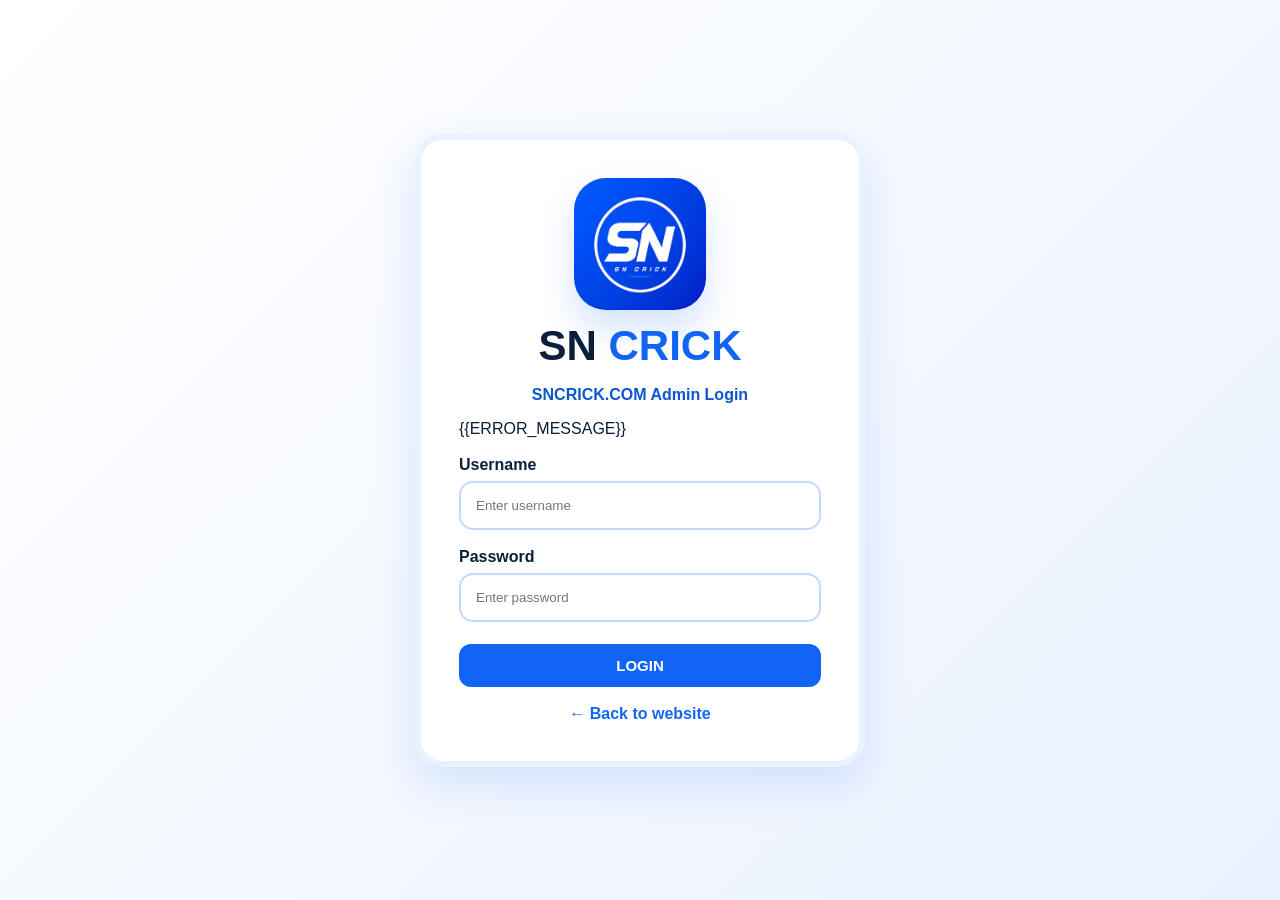
<file: templates/admin-login.html>
<!DOCTYPE html>
<html lang="en">
<head>
    <meta charset="UTF-8">
    <title>SNCRICK.COM Admin Login</title>
    <link rel="stylesheet" href="/static/css/style.css">
</head>
<body class="login-body">
    <main class="login-card">
        <div class="login-logo-wrap">
            <img src="/static/images/sncrick-logo.jpeg" alt="SN CRICK">
        </div>
        <h1>SN <span>CRICK</span></h1>
        <p>SNCRICK.COM Admin Login</p>
        {{ERROR_MESSAGE}}
        <form method="post" action="/admin-login">
            <label>Username</label>
            <input type="text" name="username" placeholder="Enter username" required>
            <label>Password</label>
            <input type="password" name="password" placeholder="Enter password" required>
            <button type="submit">Login</button>
        </form>
        <a href="/">← Back to website</a>
    </main>
</body>
</html>
</file>
<file: static/css/style.css>
:root{--blue-900:#083579;--blue-700:#0b57d0;--blue-600:#1265f4;--blue-500:#2f80ff;--blue-100:#eaf2ff;--white:#fff;--text:#0b1f3a;--muted:#5b6b83;--line:#d8e6ff;--shadow:0 18px 45px rgba(18,101,244,.14)}
*{box-sizing:border-box}html{scroll-behavior:smooth}body{margin:0;font-family:Arial,Helvetica,sans-serif;background:#fff;color:var(--text)}button,input,textarea{font-family:inherit}button{cursor:pointer}a{text-decoration:none;color:inherit}.top-bar{min-height:38px;display:flex;align-items:center;background:#fff;border-bottom:1px solid var(--line);color:var(--text)}.top-bar span{align-self:stretch;display:grid;place-items:center;padding:0 18px;background:var(--blue-600);color:#fff;font-weight:900;font-size:12px}.top-bar marquee{flex:1;color:var(--text);font-size:14px}.top-socials,.footer-socials{display:flex;gap:8px;padding:0 16px}.top-socials button,.footer-socials button{width:28px;height:28px;border:1px solid var(--line);border-radius:50%;background:var(--blue-600);color:#fff;font-size:11px;font-weight:900}.site-header,.admin-header{max-width:1380px;margin:auto;padding:22px 30px;display:grid;grid-template-columns:310px 1fr;gap:25px;align-items:center;background:#fff}.brand{display:flex;align-items:center;gap:14px}.brand img{width:80px;height:80px;object-fit:cover;border-radius:18px;box-shadow:var(--shadow)}.brand h1{margin:0;color:var(--text);font-size:42px;line-height:1;letter-spacing:-2px}.brand h1 span,.footer h2 span,.login-card h1 span{color:var(--blue-600)}.brand p{margin:6px 0 0;color:var(--blue-700);text-transform:uppercase;font-size:12px;font-weight:900;letter-spacing:1px}.header-cover{border-radius:20px;overflow:hidden;border:1px solid var(--line);box-shadow:var(--shadow);height:170px;background:var(--blue-100)}.header-cover img{width:100%;height:100%;object-fit:cover;display:block}.main-nav{max-width:1380px;margin:0 auto;min-height:62px;display:flex;align-items:center;background:var(--blue-600);color:#fff;border-radius:18px;overflow-x:auto;box-shadow:var(--shadow)}.main-nav a,.main-nav button{height:62px;padding:0 18px;border:0;background:transparent;color:#fff;display:grid;place-items:center;font-weight:900;text-transform:uppercase;white-space:nowrap}.main-nav a:hover,.main-nav button:hover,.main-nav .active{background:#fff;color:var(--blue-700);transform:none}.search-btn{margin-left:auto;font-size:24px}.breaking{max-width:1300px;margin:18px auto;min-height:50px;display:flex;align-items:center;border-radius:14px;overflow:hidden;background:#fff;color:var(--text);border:1px solid var(--line);box-shadow:var(--shadow)}.breaking span{align-self:stretch;display:grid;place-items:center;padding:0 18px;background:var(--blue-600);color:#fff;font-weight:900;white-space:nowrap}.breaking marquee{flex:1;font-weight:800}.breaking button{width:48px;height:50px;border:0;border-left:1px solid var(--line);background:var(--blue-100);color:var(--blue-700);font-size:25px}.main-grid{max-width:1300px;margin:0 auto 24px;display:grid;grid-template-columns:2fr .95fr;gap:16px}.hero-card,.panel{border:1px solid var(--line);border-radius:18px;background:#fff;box-shadow:var(--shadow);overflow:hidden}.live-first{grid-column:1/2;padding:22px;background:#fff}.live-info{margin-bottom:16px}.live-badge{display:inline-block;background:var(--blue-600);color:#fff;padding:8px 12px;border-radius:999px;font-weight:900;font-size:12px}.live-info h2{font-size:34px;margin:12px 0 8px;color:var(--text)}.live-info p{color:var(--muted);font-size:16px;line-height:1.5}.big-video{height:430px}.hero-card{min-height:430px;position:relative;background:linear-gradient(90deg,rgba(8,53,121,.92),rgba(8,53,121,.32),rgba(8,53,121,.8)),url('/static/images/cover-photo.jpeg') center/cover}.hero-content{position:absolute;left:36px;bottom:36px;max-width:640px}.hero-content span,.news-tag{display:inline-block;background:#fff;color:var(--blue-700);padding:9px 12px;border-radius:8px;font-size:12px;font-weight:900;text-transform:uppercase}.hero-content h2{font-size:34px;line-height:1.1;margin:18px 0 12px;color:#fff}.hero-content p{color:#eaf2ff;font-size:16px;line-height:1.5}.hero-content button,#watchLiveBtn,#loadMoreNews,#refreshScores,.login-card button,.chip-grid button,.live-info-form button,.admin-buttons button,.newsletter button{border:0;border-radius:12px;background:var(--blue-600);color:#fff;padding:13px 20px;font-weight:900;text-transform:uppercase;transition:.2s}.hero-arrow{position:absolute;top:50%;width:46px;height:46px;border:0;border-radius:50%;background:#fff;color:var(--blue-700);font-size:28px}.hero-arrow.left{left:14px}.hero-arrow.right{right:14px}.hero-dots{position:absolute;bottom:14px;left:50%;transform:translateX(-50%);display:flex;gap:9px}.hero-dots button{width:10px;height:10px;padding:0;border:0;border-radius:50%;background:rgba(255,255,255,.55)}.hero-dots button.active{background:var(--blue-500)}.panel{padding:20px}.panel h3{margin:0 0 18px;padding-left:10px;border-left:5px solid var(--blue-600);text-transform:uppercase;color:var(--text)}.side-item{display:grid;grid-template-columns:105px 1fr;gap:12px;padding:10px 0;border-bottom:1px solid var(--line)}.side-item img{width:105px;height:72px;object-fit:cover;border-radius:12px}.side-item h4{margin:0;font-size:14px;line-height:1.35}.side-item p{margin:7px 0 0;color:var(--muted);font-size:12px}.news-section{grid-column:1/2}.section-head{display:flex;justify-content:space-between;align-items:center;gap:16px}.news-grid{display:grid;grid-template-columns:repeat(3,1fr);gap:16px}.news-card{border:1px solid var(--line);border-radius:16px;background:#fff;overflow:hidden}.news-img{height:140px;background-size:cover;background-position:center;position:relative}.news-tag{position:absolute;left:10px;bottom:10px}.news-body{padding:15px}.news-body h4{margin:0 0 10px;font-size:16px;line-height:1.3}.news-body p{color:var(--muted);font-size:13px;line-height:1.45}.news-meta{display:flex;justify-content:space-between;color:var(--text);font-size:12px;margin-top:12px}.news-body button{width:100%;margin-top:12px;border:1px solid var(--line);border-radius:10px;background:var(--blue-100);color:var(--blue-700);padding:10px;font-weight:900}.stream-status,.admin-status,#viewerCount{padding:12px;border:1px solid var(--line);background:var(--blue-100);color:var(--blue-900);border-radius:12px;margin-bottom:14px}.video-box{background:var(--blue-900);border:1px solid var(--line);border-radius:16px;overflow:hidden;position:relative}.video-box video{width:100%;height:100%;background:var(--blue-900);object-fit:contain}.stream-overlay{position:absolute;inset:0;display:grid;place-items:center;background:radial-gradient(circle,rgba(47,128,255,.28),rgba(8,53,121,.95));pointer-events:none;color:#fff}.play-icon{width:72px;height:72px;border:3px solid #fff;border-radius:50%;display:grid;place-items:center;font-size:25px}.stream-overlay p{position:absolute;bottom:0;left:0;right:0;margin:0;padding:14px;background:rgba(8,53,121,.9)}.stream-overlay i{display:inline-block;width:8px;height:8px;background:#fff;border-radius:50%}#watchLiveBtn{width:100%;margin-top:14px}.scores-panel,.series-panel,.teams-panel{grid-column:span 1}.score-cards{display:grid;gap:12px}.score-card{padding:14px;border:1px solid var(--line);border-radius:14px;background:#fff;overflow:hidden}.score-card h4,.score-card p{margin:0}.score-card h4{margin-bottom:8px}.score-card a{display:inline-block;margin-top:8px;color:var(--blue-700);font-weight:900;text-decoration:underline}.chip-grid{display:flex;flex-wrap:wrap;gap:10px}.chip-grid button{background:var(--blue-100);color:var(--blue-700);padding:11px 14px}.footer{max-width:1380px;margin:auto;padding:38px 30px;display:grid;grid-template-columns:1.4fr 1fr 1fr 1.4fr;gap:30px;background:#fff;border:1px solid var(--line);border-radius:22px 22px 0 0;box-shadow:var(--shadow)}.footer-logo{width:85px;height:85px;object-fit:cover;border-radius:18px}.footer h2{font-size:34px;margin:10px 0}.footer p,.footer button{color:var(--muted)}.footer button{display:block;border:0;background:transparent;padding:6px 0;text-align:left}.newsletter{display:flex;gap:0}.newsletter input{min-width:0;flex:1;border:1px solid var(--line);border-radius:12px 0 0 12px;background:#fff;color:var(--text);padding:13px}.newsletter button{border-radius:0 12px 12px 0}.copyright{max-width:1380px;margin:auto;padding:16px 30px;display:flex;justify-content:space-between;gap:20px;color:var(--muted);font-size:13px}.login-body,.admin-body{min-height:100vh;background:linear-gradient(135deg,#fff,var(--blue-100))}.login-body{display:grid;place-items:center;padding:20px}.login-card{width:min(450px,100%);background:#fff;color:var(--text);border-radius:28px;padding:38px;box-shadow:var(--shadow);border:6px solid var(--blue-100)}.login-logo-wrap{width:132px;height:132px;margin:0 auto 12px;border-radius:32px;background:#fff;display:grid;place-items:center;box-shadow:0 18px 35px rgba(18,101,244,.18);overflow:hidden}.login-card img{width:132px;height:132px;object-fit:cover}.login-card h1,.login-card p{text-align:center}.login-card h1{font-size:42px;margin:6px 0}.login-card p{color:var(--blue-700);font-weight:700}.login-card label{display:block;margin:18px 0 7px;font-weight:900}.login-card input{width:100%;padding:15px;border:2px solid #c7d8ff;border-radius:14px}.login-card button{width:100%;margin-top:22px;font-size:15px}.login-card a{display:block;text-align:center;margin-top:18px;color:var(--blue-600);font-weight:900}.form-error{background:#dbeafe;color:var(--blue-900);border:1px solid var(--blue-600);padding:12px;border-radius:12px;text-align:center;font-weight:800}.admin-header{grid-template-columns:1fr auto}.admin-top-actions{display:flex;gap:12px}.admin-link,.outline-link{border:0;border-radius:12px;background:var(--blue-600);color:#fff;padding:13px 20px;font-weight:900;text-transform:uppercase}.outline-link{background:#fff;color:var(--blue-700);border:1px solid var(--line)}.admin-main{max-width:1200px;margin:auto;padding:0 30px 30px;display:grid;grid-template-columns:1fr 1fr;gap:18px}.admin-panel,.admin-help{background:#fff;border:1px solid var(--line);border-radius:22px;padding:24px;box-shadow:var(--shadow)}.admin-panel h2,.admin-help h3{margin-top:0}.admin-panel p,.admin-help li{color:var(--muted);line-height:1.55}.admin-buttons{display:flex;flex-wrap:wrap;gap:12px;margin:18px 0}#stopStream{background:#fff;color:var(--blue-700);border:1px solid var(--line)}#localVideo{width:100%;min-height:360px;background:var(--blue-900);border:1px solid var(--line);border-radius:18px}.live-info-form label{display:block;font-weight:900;margin:14px 0 7px}.live-info-form input,.live-info-form textarea{width:100%;padding:14px;border-radius:12px;border:1px solid var(--line);background:#fff;color:var(--text)}.live-info-form textarea{min-height:110px;resize:vertical}.live-info-form button{margin-top:16px}.modal{position:fixed;inset:0;background:rgba(8,53,121,.45);display:grid;place-items:center;z-index:100;padding:20px}.hidden{display:none!important}.modal-box{width:min(560px,100%);background:#fff;color:var(--text);border-radius:22px;padding:28px;position:relative;box-shadow:var(--shadow)}.close-modal{position:absolute;top:12px;right:14px;width:38px;height:38px;border:0;border-radius:50%;background:var(--blue-100);color:var(--blue-700);font-size:24px}.modal-link{display:inline-block;margin-top:15px;background:var(--blue-600);color:#fff;border-radius:10px;padding:10px 14px;font-weight:900}.search-input{width:100%;padding:14px;border:1px solid #c7d8ff;border-radius:12px}.search-results{margin-top:15px;display:grid;gap:10px}.search-result{border:1px solid #dbeafe;border-radius:12px;padding:12px;background:#f8fbff}.toast{position:fixed;right:20px;bottom:20px;background:#fff;color:var(--text);border-radius:14px;padding:14px 18px;box-shadow:var(--shadow);font-weight:900}@media(max-width:1000px){.site-header,.main-grid,.footer,.admin-main{grid-template-columns:1fr}.live-first,.news-section{grid-column:auto}.news-grid{grid-template-columns:repeat(2,1fr)}.header-cover{height:220px}}@media(max-width:620px){.site-header,.admin-header{padding:18px}.brand h1{font-size:34px}.brand img{width:58px;height:58px}.news-grid{grid-template-columns:1fr}.hero-card{min-height:540px}.big-video{height:260px}.live-info h2{font-size:26px}.hero-content{left:22px;right:22px}.hero-content h2{font-size:26px}.copyright{display:block}}


/* Contact + social link updates */
.top-socials a,
.footer-socials a {
    display: inline-flex;
    align-items: center;
    justify-content: center;
    min-height: 30px;
    padding: 7px 12px;
    border-radius: 999px;
    background: var(--blue-600);
    color: #fff;
    font-size: 12px;
    font-weight: 900;
    text-decoration: none;
    border: 1px solid var(--blue-600);
}

.top-socials a:hover,
.footer-socials a:hover {
    background: #fff;
    color: var(--blue-700);
}

.footer a {
    color: var(--blue-700);
    font-weight: 800;
}

/* Live stream video sizing */
.video-box {
    contain: content;
}

.video-box video {
    max-height: 480px;
}

.big-video {
    max-height: 480px;
}

#remoteVideo {
    width: 100%;
    height: 100%;
    object-fit: contain;
}

#localVideo {
    max-height: 1080px;
    object-fit: contain;
}

@media(max-width:620px) {
    .video-box video {
        max-height: 260px;
    }

    .big-video {
        height: 260px;
        max-height: 260px;
    }

    #remoteVideo {
        max-height: 260px;
    }
}


/* User live quality selection */
.quality-row {
    display: flex;
    align-items: center;
    justify-content: space-between;
    gap: 12px;
    margin: 0 0 14px;
    padding: 12px;
    border: 1px solid var(--line);
    border-radius: 14px;
    background: #f8fbff;
}

.quality-row label {
    color: var(--blue-900);
    font-weight: 900;
    white-space: nowrap;
}

.quality-row select {
    min-width: 210px;
    border: 1px solid var(--line);
    border-radius: 12px;
    background: #fff;
    color: var(--text);
    padding: 11px 12px;
    font-weight: 800;
}

@media(max-width:620px) {
    .quality-row {
        align-items: stretch;
        flex-direction: column;
    }

    .quality-row select {
        width: 100%;
        min-width: 0;
    }
}
</file>
